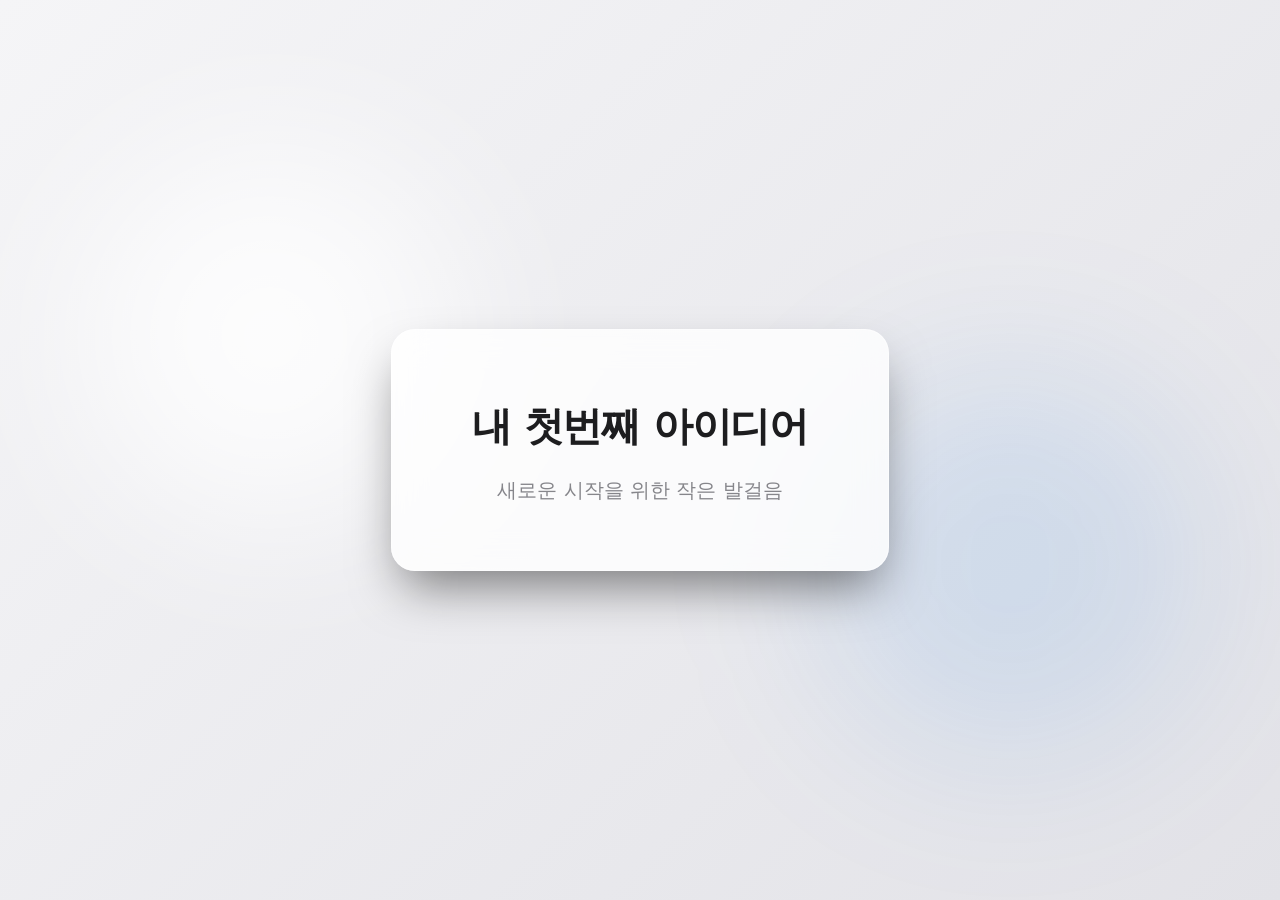
<file: index.html>
<!DOCTYPE html>
<html lang="ko">
<head>
    <meta charset="UTF-8">
    <meta name="viewport" content="width=device-width, initial-scale=1.0">
    <title>내 첫번째 아이디어</title>
    <meta name="description" content="아름다운 디자인의 첫 번째 아이디어 웹페이지입니다.">
    
    <!-- Google Fonts -->
    <link rel="preconnect" href="https://fonts.googleapis.com">
    <link rel="preconnect" href="https://fonts.gstatic.com" crossorigin>
    <link href="https://fonts.googleapis.com/css2?family=Outfit:wght@300;500;700&display=swap" rel="stylesheet">
    
    <!-- Stylesheet -->
    <link rel="stylesheet" href="styles.css">
</head>
<body>
    <div class="container">
        <div class="card">
            <h1 class="title">내 첫번째 아이디어</h1>
            <p class="subtitle">새로운 시작을 위한 작은 발걸음</p>
        </div>
    </div>
</body>
</html>
</file>
<file: styles.css>
:root {
    --bg-gradient: linear-gradient(135deg, #f5f5f7 0%, #e2e2e7 100%);
    --card-bg: rgba(255, 255, 255, 0.8);
    --card-border: rgba(255, 255, 255, 0.5);
    --text-main: #1d1d1f;
    --text-muted: #86868b;
    --accent: #0071e3;
    --accent-glow: rgba(0, 113, 227, 0.2);
}

* {
    margin: 0;
    padding: 0;
    box-sizing: border-box;
}

body {
    font-family: 'Pretendard Variable', Pretendard, -apple-system, BlinkMacSystemFont, system-ui, Roboto, 'Helvetica Neue', 'Segoe UI', 'Apple SD Gothic Neo', 'Noto Sans KR', 'Malgun Gothic', 'Apple Color Emoji', 'Segoe UI Emoji', 'Segoe UI Symbol', sans-serif;
    background: var(--bg-gradient);
    min-height: 100vh;
    display: flex;
    justify-content: center;
    align-items: center;
    color: var(--text-main);
    line-height: 1.6;
    overflow: hidden;
}

.container {
    position: relative;
    padding: 2rem;
    z-index: 1;
}

/* Background animated orbs */
.container::before,
.container::after {
    content: '';
    position: absolute;
    width: 30vw;
    height: 30vw;
    border-radius: 50%;
    z-index: -1;
    filter: blur(80px);
    animation: float 10s infinite alternate ease-in-out;
}

.container::before {
    background: rgba(255, 255, 255, 0.8);
    top: -50%;
    left: -50%;
}

.container::after {
    background: rgba(0, 113, 227, 0.1);
    bottom: -50%;
    right: -50%;
    animation-delay: -5s;
}

@keyframes float {
    0% {
        transform: translate(0, 0) scale(1);
    }
    100% {
        transform: translate(30px, 50px) scale(1.1);
    }
}

.card {
    background: var(--card-bg);
    backdrop-filter: blur(16px);
    -webkit-backdrop-filter: blur(16px);
    border: 1px solid var(--card-border);
    border-radius: 24px;
    padding: 4rem 5rem;
    text-align: center;
    box-shadow: 0 25px 50px -12px rgba(0, 0, 0, 0.5);
    transform: translateY(0);
    transition: all 0.4s cubic-bezier(0.4, 0, 0.2, 1);
    cursor: default;
}

.card:hover {
    transform: translateY(-10px);
    box-shadow: 0 35px 60px -15px rgba(0, 0, 0, 0.6), 0 0 30px var(--accent-glow);
    border-color: rgba(255, 255, 255, 0.2);
}

.title {
    font-size: 40px;
    font-weight: 800;
    margin-bottom: 1rem;
    color: var(--text-main);
    text-shadow: none;
    letter-spacing: -0.03em;
    opacity: 0;
    animation: fadeInDown 0.8s ease-out forwards;
    transition: all 0.4s cubic-bezier(0.4, 0, 0.2, 1);
}

.subtitle {
    font-size: 1.25rem;
    color: var(--text-muted);
    font-weight: 400;
    opacity: 0;
    animation: fadeInUp 0.8s ease-out 0.3s forwards;
}

@keyframes fadeInDown {
    from {
        opacity: 0;
        transform: translateY(-20px);
    }
    to {
        opacity: 1;
        transform: translateY(0);
    }
}

@keyframes fadeInUp {
    from {
        opacity: 0;
        transform: translateY(20px);
    }
    to {
        opacity: 1;
        transform: translateY(0);
    }
}

.next-button {
    margin-top: 2.5rem;
    padding: 0.8rem 2rem;
    font-size: 1rem;
    font-weight: 500;
    color: #ffffff;
    background: #0071e3;
    border: none;
    border-radius: 12px;
    cursor: pointer;
    transition: all 0.3s cubic-bezier(0.4, 0, 0.2, 1);
    box-shadow: 0 4px 12px rgba(0, 113, 227, 0.2);
    opacity: 0;
    animation: fadeInUp 0.8s ease-out 0.6s forwards;
}

.next-button:hover {
    transform: translateY(-4px) scale(1.05);
    background: var(--accent) !important;
    filter: brightness(1.2) !important;
    box-shadow: 0 12px 24px rgba(0, 113, 227, 0.4) !important;
}

.next-button:active {
    transform: translateY(0);
}

@media (max-width: 768px) {
    .card {
        padding: 2.5rem;
    }
    .title {
        font-size: 40px;
    }
    .subtitle {
        font-size: 1rem;
    }
}
</file>
